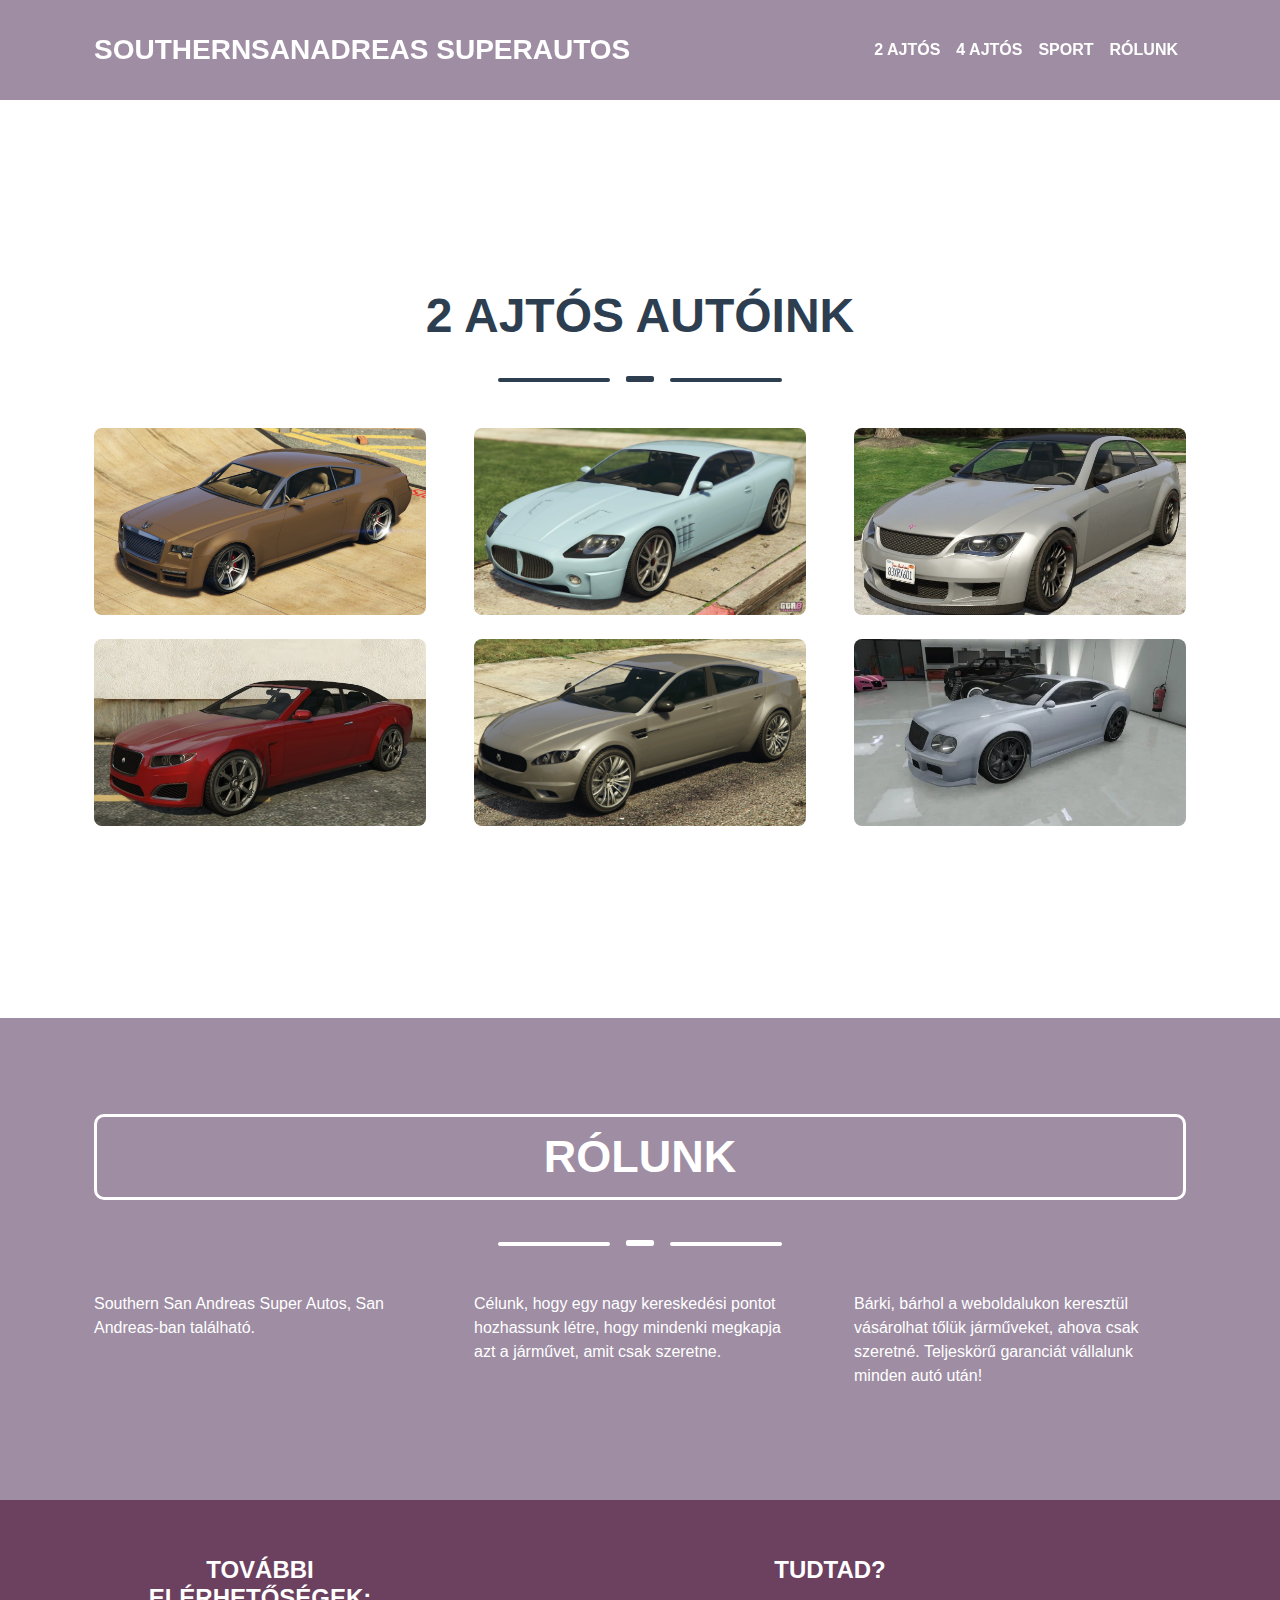
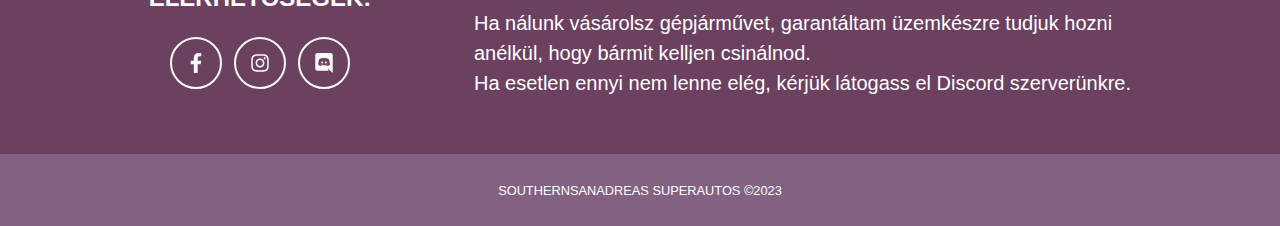
<file: index.html>
<!DOCTYPE html>
<html lang="hu">

<head>
    <meta charset="utf-8" />
    <meta name="viewport" content="width=device-width, initial-scale=1, shrink-to-fit=no" />

    <title>Southernsanadreas superautos</title>

    <script src="assets/fa-all.js"></script>
    <link href="assets/bootstrap.css" rel="stylesheet" />
    <link href="css.css" rel="stylesheet" />
    <script src="js.js"></script>
</head>

<body id="page-top">

    <!-- Navigáció -->
    <nav class="navbar navbar-expand-lg bg-secondary text-uppercase fixed-top" id="mainNav">
        <div class="container">
            <a class="navbar-brand js-scroll-trigger" href="#page-top">Southernsanadreas superautos</a>
            <button
                class="navbar-toggler navbar-toggler-right text-uppercase font-weight-bold bg-primary text-white rounded"
                type="button" data-toggle="collapse" data-target="#navbarResponsive" aria-controls="navbarResponsive"
                aria-expanded="false" aria-label="Toggle navigation">
                Menu
                <i class="fas fa-bars"></i>
            </button>
            <div class="collapse navbar-collapse" id="navbarResponsive">
                <ul class="navbar-nav ml-auto">
                    <li class="nav-item"><a class="nav-link rounded js-scroll-trigger"
                            href="#">2 ajtós</a>
                    </li>
                    <li class="nav-item "><a class="nav-link rounded js-scroll-trigger" href="index1.html">4 ajtós</a>
                    </li>
                    <li class="nav-item"><a class="nav-link rounded js-scroll-trigger" href="index2.html">Sport</a>
                    </li>
                    <li class="nav-item"><a class="nav-link rounded js-scroll-trigger" href="#rolunk">Rólunk</a>
                    </li>
                </ul>
            </div>
        </div>
    </nav>

    <!-- autók -->
    <header class="masthead text-white text-center">
    <section class="page-section szolgaltatasok" id="szolgaltatasok">
        <div class="container">
            <h2 class="page-section-heading text-center text-uppercase text-secondary">2 ajtós autóink</h2>
            <div class="divider-custom">
                <div class="divider-custom-line"></div>
                <div class="divider-custom-icon"><i class="fas fa-minus"></i></div>
                <div class="divider-custom-line"></div>
            </div>
            <div class="row">
                <div class="col-md-4">
                    <div class="szolgaltatasok-item mx-auto" data-toggle="modal" data-target="#szolgaltatasokModal1">
                        <div
                            class="szolgaltatasok-item-caption d-flex align-items-center justify-content-center h-100 w-100">
                            <div class="szolgaltatasok-item-caption-content text-center text-white"><i
                                    class="fas fa-star fa-3x"></i></div>
                        </div>
                        <img class="img-fluid" src="assets/img/2ajtos/auto1.webp"
                            alt="" />
                    </div>
                </div>

                <div class="col-md-4">
                    <div class="szolgaltatasok-item mx-auto" data-toggle="modal" data-target="#szolgaltatasokModal2">
                        <div
                            class="szolgaltatasok-item-caption d-flex align-items-center justify-content-center h-100 w-100">
                            <div class="szolgaltatasok-item-caption-content text-center text-white"><i
                                    class="fas fa-star fa-3x"></i></div>
                        </div>
                        <img class="img-fluid" src="assets/img/2ajtos/auto2.jpg"
                            alt="" />
                    </div>
                </div>

                <div class="col-md-4">
                    <div class="szolgaltatasok-item mx-auto" data-toggle="modal" data-target="#szolgaltatasokModal3">
                        <div
                            class="szolgaltatasok-item-caption d-flex align-items-center justify-content-center h-100 w-100">
                            <div class="szolgaltatasok-item-caption-content text-center text-white"><i
                                    class="fas fa-star fa-3x"></i></div>
                        </div>
                        <img class="img-fluid" src="assets/img/2ajtos/auto3.jpg"
                            alt="" />
                    </div>
                </div>
            </div>
            <br>
            <div class="row">
                <div class="col-md-4">
                    <div class="szolgaltatasok-item mx-auto" data-toggle="modal" data-target="#szolgaltatasokModal4">
                        <div
                            class="szolgaltatasok-item-caption d-flex align-items-center justify-content-center h-100 w-100">
                            <div class="szolgaltatasok-item-caption-content text-center text-white"><i
                                    class="fas fa-star fa-3x"></i></div>
                        </div>
                        
                        <img class="img-fluid" src="assets/img/2ajtos/auto4.jpg"
                            alt="" />
                    </div>
                </div>

                <div class="col-md-4">
                    <div class="szolgaltatasok-item mx-auto" data-toggle="modal" data-target="#szolgaltatasokModal5">
                        <div
                            class="szolgaltatasok-item-caption d-flex align-items-center justify-content-center h-100 w-100">
                            <div class="szolgaltatasok-item-caption-content text-center text-white"><i
                                    class="fas fa-star fa-3x"></i></div>
                        </div>
                        <img class="img-fluid" src="assets/img/2ajtos/auto5.webp"
                            alt="" />
                    </div>
                </div>


                <div class="col-md-4">
                    <div class="szolgaltatasok-item mx-auto" data-toggle="modal" data-target="#szolgaltatasokModal6">
                        <div
                            class="szolgaltatasok-item-caption d-flex align-items-center justify-content-center h-100 w-100">
                            <div class="szolgaltatasok-item-caption-content text-center text-white"><i
                                    class="fas fa-star fa-3x"></i></div>
                        </div>
                        <img class="img-fluid" src="assets/img/2ajtos/auto6.webp"
                            alt="" />
                    </div>
                </div>


            </div>
        </div>
    </section>
    </header>
    <!-- Rólunk -->
    <section class="page-section bg-primary text-white mb-0" id="rolunk">
        <div class="container">

            <h2 id="rolunk-felirat">RÓLUNK</h2>

            <div class="divider-custom divider-light">
                <div class="divider-custom-line"></div>
                <div class="divider-custom-icon"><i class="fas fa-minus"></i></div>
                <div class="divider-custom-line"></div>
            </div>

            <div class="row">
                <div class="col-lg-4 ml-auto">
                    <p>
                        Southern San Andreas Super Autos, San Andreas-ban található.</p>
                </div>
                <div class="col-lg-4 mr-auto">
                    <p>
                        Célunk, hogy egy nagy kereskedési pontot hozhassunk létre, hogy mindenki megkapja azt a járművet, amit csak szeretne.</p>
                </div>

                <div class="col-lg-4 mr-auto">
                    <p>Bárki, bárhol a weboldalukon keresztül vásárolhat tőlük járműveket, ahova csak szeretné. Teljeskörű garanciát vállalunk minden autó után!</p>
                </div>
            </div>

        </div>
    </section>
    <!-- Lenti rész-->
    <footer class="footer text-center">
        <div class="container">
            <div class="row">

                <div class="col-lg-4 mb-5 mb-lg-0">
                    <h4 class="text-uppercase mb-4">További elérhetőségek:</h4>
                    <a class="btn btn-outline-light btn-social mx-1" href="#"><i
                            class="fab fa-fw fa-facebook-f"></i></a>
                    <a class="btn btn-outline-light btn-social mx-1" href="#"><i class="fab fa-fw fa-instagram"></i></a>
                    <a class="btn btn-outline-light btn-social mx-1" href="#"><i
                            class="fab fa-fw fa-discord"></i></a>
                </div>

                <div class="col-lg-8">
                    <h4 class="text-uppercase mb-4">Tudtad?</h4>
                    <p class="lead mb-0 text-left">
                        Ha nálunk vásárolsz gépjárművet, garantáltam üzemkészre tudjuk hozni anélkül, hogy bármit kelljen csinálnod.
                        <br>
                        Ha esetlen ennyi nem lenne elég, kérjük látogass el Discord szerverünkre.
                    </p>
                </div>
            </div>
        </div>
    </footer>

    <div class="copyright py-4 text-center text-white">
        <div class="container"><small>SOUTHERNSANADREAS SUPERAUTOS ©2023</small></div>
    </div>

    <div class="scroll-to-top d-lg-none position-fixed">
        <a class="js-scroll-trigger d-block text-center text-white rounded" href="#page-top"><i
                class="fa fa-chevron-up"></i></a>
    </div>

    <!--Felugró kártyák-->
    <div class="szolgaltatasok-modal modal fade" id="szolgaltatasokModal1" tabindex="-1" role="dialog"
        aria-hidden="true">
        <div class="modal-dialog modal-xl" role="document">
            <div class="modal-content">
                <button class="close" type="button" data-dismiss="modal" aria-label="Close">
                    <span aria-hidden="true"><i class="fas fa-times"></i></span>
                </button>
                <div class="modal-body">
                    <div class="container">
                        <div class="row justify-content-center">
                            <div class="col-lg-8">

                                <h2 class="szolgaltatasok-modal-title text-secondary text-uppercase text-center mb-0">
                                    Enus Windsor
                                </h2>

                                <div class="divider-custom">
                                    <div class="divider-custom-line"></div>
                                    <div class="divider-custom-icon"><i class="fas fa-minus"></i></div>
                                    <div class="divider-custom-line"></div>
                                </div>

                                <div class="row justify-content-center">
                                    <img class="img-fluid rounded mb-5" src="assets/img/2ajtos/auto1.webp"
                                        alt="" />
                                </div>

                                <p>Az ára: $845,000 
                                    <br> A Windsor a Grand Theft Auto: San Andreas kétajtós kabriója, a Grand Theft Auto V és a Grand Theft Auto Online luxus kétajtós kupéja.

                                </p>
                                <button class="btn btn-primary" data-dismiss="modal">
                                    <i class="fas fa-times fa-fw"></i>
                                    Bezár
                                </button>
                            </div>
                        </div>
                    </div>
                </div>
            </div>
        </div>
    </div>
    
    <div class="szolgaltatasok-modal modal fade" id="szolgaltatasokModal2" tabindex="-1" role="dialog"
        aria-hidden="true">
        <div class="modal-dialog modal-xl" role="document">
            <div class="modal-content">
                <button class="close" type="button" data-dismiss="modal" aria-label="Close">
                    <span aria-hidden="true"><i class="fas fa-times"></i></span>
                </button>
                <div class="modal-body">
                    <div class="container">
                        <div class="row justify-content-center">
                            <div class="col-lg-8">

                                <h2 class="szolgaltatasok-modal-title text-secondary text-uppercase text-center mb-0">
                                    Ubermacht Sentinel XS
                                </h2>

                                <div class="divider-custom">
                                    <div class="divider-custom-line"></div>
                                    <div class="divider-custom-icon"><i class="fas fa-minus"></i></div>
                                    <div class="divider-custom-line"></div>
                                </div>

                                <div class="row justify-content-center">
                                    <img class="img-fluid rounded mb-5" src="assets/img/2ajtos/auto2.jpg"
                                        alt="" />
                                </div>

                                <p> Az ára: $80,000
                                    <br> A Jaguar XKR alapján készült, egy Maserati Granturismo alapú orrral. </p></p>
                                <button class="btn btn-primary" data-dismiss="modal">
                                    <i class="fas fa-times fa-fw"></i>
                                    Bezár
                                </button>
                            </div>
                        </div>
                    </div>
                </div>
            </div>
        </div>
    </div>
    <div class="szolgaltatasok-modal modal fade" id="szolgaltatasokModal3" tabindex="-1" role="dialog"
        aria-hidden="true">
        <div class="modal-dialog modal-xl" role="document">
            <div class="modal-content">
                <button class="close" type="button" data-dismiss="modal" aria-label="Close">
                    <span aria-hidden="true"><i class="fas fa-times"></i></span>
                </button>
                <div class="modal-body">
                    <div class="container">
                        <div class="row justify-content-center">
                            <div class="col-lg-8">

                                <h2 class="szolgaltatasok-modal-title text-secondary text-uppercase text-center mb-0">
                                    Ubermacht Sentinel XS
                                </h2>

                                <div class="divider-custom">
                                    <div class="divider-custom-line"></div>
                                    <div class="divider-custom-icon"><i class="fas fa-minus"></i></div>
                                    <div class="divider-custom-line"></div>
                                </div>

                                <div class="row justify-content-center">
                                    <img class="img-fluid rounded mb-5" src="assets/img/2ajtos/auto3.jpg"
                                        alt="" />
                                </div>

                                <p> Az ára: $60,000
                                   <br> A Sentinel XS egy olyan jármű, amely tuningolt 2ajtós szedánként jelenik meg a Grand Theft Auto V és Grand Theft Auto Online játékokban. </p>
                                <button class="btn btn-primary" data-dismiss="modal">
                                    <i class="fas fa-times fa-fw"></i>
                                    Bezár
                                </button>
                            </div>
                        </div>
                    </div>
                </div>
            </div>
        </div>
    </div>
    <div class="szolgaltatasok-modal modal fade" id="szolgaltatasokModal4" tabindex="-1" role="dialog"
        aria-hidden="true">
        <div class="modal-dialog modal-xl" role="document">
            <div class="modal-content">
                <button class="close" type="button" data-dismiss="modal" aria-label="Close">
                    <span aria-hidden="true"><i class="fas fa-times"></i></span>
                </button>
                <div class="modal-body">
                    <div class="container">
                        <div class="row justify-content-center">
                            <div class="col-lg-8">

                                <h2 class="szolgaltatasok-modal-title text-secondary text-uppercase text-center mb-0">
                                    Lampadati Felon GT
                                </h2>

                                <div class="divider-custom">
                                    <div class="divider-custom-line"></div>
                                    <div class="divider-custom-icon"><i class="fas fa-minus"></i></div>
                                    <div class="divider-custom-line"></div>
                                </div>

                                <div class="row justify-content-center">
                                    <img class="img-fluid rounded mb-5" src="assets/img/2ajtos/auto4.jpg"
                                        alt="" />
                                </div>

                                <p>
                                    Az ára: $95,000
                                   <br> A Lampadati Felon GT egy kétajtós luxus kabrió a Grand Theft Auto V és a Grand Theft Auto Online játékokban. </p>
                                <button class="btn btn-primary" data-dismiss="modal">
                                    <i class="fas fa-times fa-fw"></i>
                                    Bezár
                                </button>
                            </div>
                        </div>
                    </div>
                </div>
            </div>
        </div>
    </div>
    <div class="szolgaltatasok-modal modal fade" id="szolgaltatasokModal5" tabindex="-1" role="dialog"
    aria-hidden="true">
    <div class="modal-dialog modal-xl" role="document">
        <div class="modal-content">
            <button class="close" type="button" data-dismiss="modal" aria-label="Close">
                <span aria-hidden="true"><i class="fas fa-times"></i></span>
            </button>
            <div class="modal-body">
                <div class="container">
                    <div class="row justify-content-center">
                        <div class="col-lg-8">

                            <h2 class="szolgaltatasok-modal-title text-secondary text-uppercase text-center mb-0">
                                Ocelot Jackal
                            </h2>

                            <div class="divider-custom">
                                <div class="divider-custom-line"></div>
                                <div class="divider-custom-icon"><i class="fas fa-minus"></i></div>
                                <div class="divider-custom-line"></div>
                            </div>

                            <div class="row justify-content-center">
                                <img class="img-fluid rounded mb-5" src="assets/img/2ajtos/auto5.webp"
                                    alt="" />
                            </div>

                            <p> Az ára: $60,000
                                <br> A Jaguar XF alapján készült. </p>
                            <button class="btn btn-primary" data-dismiss="modal">
                                <i class="fas fa-times fa-fw"></i>
                                Bezár
                            </button>
                        </div>
                    </div>
                </div>
            </div>
        </div>
    </div>
</div>
<div class="szolgaltatasok-modal modal fade" id="szolgaltatasokModal6" tabindex="-1" role="dialog"
        aria-hidden="true">
        <div class="modal-dialog modal-xl" role="document">
            <div class="modal-content">
                <button class="close" type="button" data-dismiss="modal" aria-label="Close">
                    <span aria-hidden="true"><i class="fas fa-times"></i></span>
                </button>
                <div class="modal-body">
                    <div class="container">
                        <div class="row justify-content-center">
                            <div class="col-lg-8">

                                <h2 class="szolgaltatasok-modal-title text-secondary text-uppercase text-center mb-0">
                                    Enus Cognoscenti Cabrio
                                </h2>

                                <div class="divider-custom">
                                    <div class="divider-custom-line"></div>
                                    <div class="divider-custom-icon"><i class="fas fa-minus"></i></div>
                                    <div class="divider-custom-line"></div>
                                </div>

                                <div class="row justify-content-center">
                                    <img class="img-fluid rounded mb-5" src="assets/img/2ajtos/auto6.webp"
                                        alt="" />
                                </div>

                                <p>Az ára: $185,000
                                    <br> 
                                    Az Enus Cognoscenti Cabrio egy kétajtós kabrió jármű. </p>
                                <button class="btn btn-primary" data-dismiss="modal">
                                    <i class="fas fa-times fa-fw"></i>
                                    Bezár
                                </button>
                            </div>
                        </div>
                    </div>
                </div>
            </div>
        </div>
    </div>

    <script src="assets/jquery.min.js"></script>
    <script src="assets/bootstrap.bundle.min.js"></script>
    <script src="assets/jquery.easing.min.js"></script>
    <script src="assets/scripts.js"></script>
    <script src="js.js"></script>

</body>

</html>
</file>
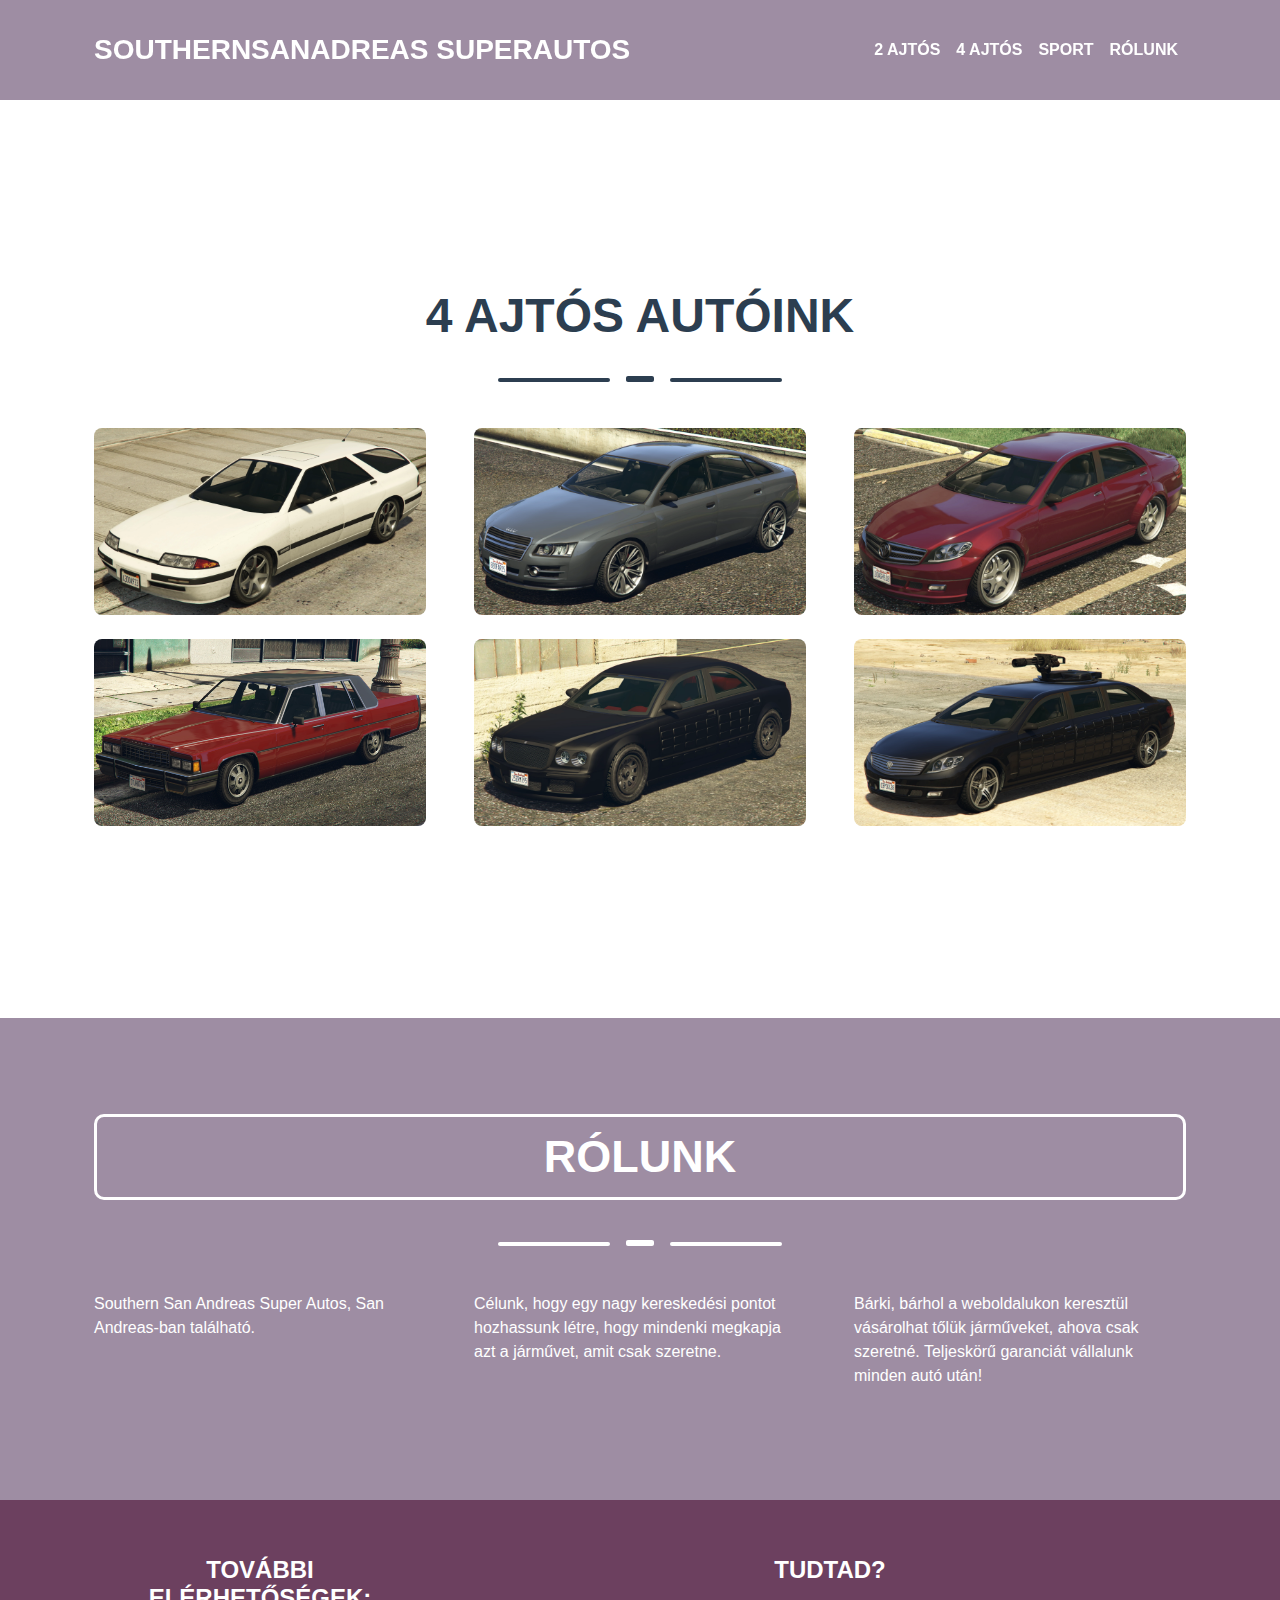
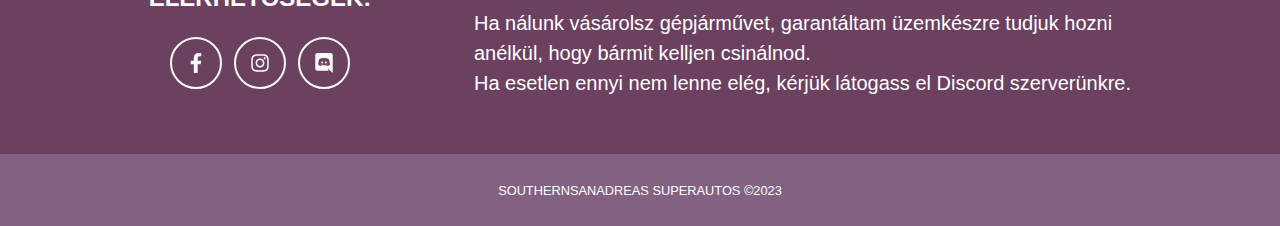
<file: index1.html>
<!DOCTYPE html>
<html lang="hu">

<head>
    <meta charset="utf-8" />
    <meta name="viewport" content="width=device-width, initial-scale=1, shrink-to-fit=no" />

    <title>Southernsanadreas superautos</title>

    <script src="assets/fa-all.js"></script>
    <link href="assets/bootstrap.css" rel="stylesheet" />
    <link href="css.css" rel="stylesheet" />
    <script src="js.js"></script>
</head>

<body id="page-top">

    <!-- Navigáció -->
    <nav class="navbar navbar-expand-lg bg-secondary text-uppercase fixed-top" id="mainNav">
        <div class="container">
            <a class="navbar-brand js-scroll-trigger" href="#page-top">Southernsanadreas superautos</a>
            <button
                class="navbar-toggler navbar-toggler-right text-uppercase font-weight-bold bg-primary text-white rounded"
                type="button" data-toggle="collapse" data-target="#navbarResponsive" aria-controls="navbarResponsive"
                aria-expanded="false" aria-label="Toggle navigation">
                Menu
                <i class="fas fa-bars"></i>
            </button>
            <div class="collapse navbar-collapse" id="navbarResponsive">
                <ul class="navbar-nav ml-auto">
                    <li class="nav-item"><a class="nav-link rounded js-scroll-trigger"
                            href="index.html">2 ajtós</a>
                    </li>
                    <li class="nav-item "><a class="nav-link rounded js-scroll-trigger" href="#">4 ajtós</a>
                    </li>
                    <li class="nav-item"><a class="nav-link rounded js-scroll-trigger" href="index2.html">Sport</a>
                    </li>
                    <li class="nav-item"><a class="nav-link rounded js-scroll-trigger" href="#rolunk">Rólunk</a>
                    </li>
                </ul>
            </div>
        </div>
    </nav>

    <!-- autók -->
    <header class="masthead text-white text-center">
    <section class="page-section szolgaltatasok" id="szolgaltatasok">
        <div class="container">
            <h2 class="page-section-heading text-center text-uppercase text-secondary">4 ajtós autóink</h2>
            <div class="divider-custom">
                <div class="divider-custom-line"></div>
                <div class="divider-custom-icon"><i class="fas fa-minus"></i></div>
                <div class="divider-custom-line"></div>
            </div>
            <div class="row">
                <div class="col-md-4">
                    <div class="szolgaltatasok-item mx-auto" data-toggle="modal" data-target="#szolgaltatasokModal1">
                        <div
                            class="szolgaltatasok-item-caption d-flex align-items-center justify-content-center h-100 w-100">
                            <div class="szolgaltatasok-item-caption-content text-center text-white"><i
                                    class="fas fa-star fa-3x"></i></div>
                        </div>
                        <img class="img-fluid" src="assets/img/4ajtos/auto1.webp"
                            alt="" />
                    </div>
                </div>

                <div class="col-md-4">
                    <div class="szolgaltatasok-item mx-auto" data-toggle="modal" data-target="#szolgaltatasokModal2">
                        <div
                            class="szolgaltatasok-item-caption d-flex align-items-center justify-content-center h-100 w-100">
                            <div class="szolgaltatasok-item-caption-content text-center text-white"><i
                                    class="fas fa-star fa-3x"></i></div>
                        </div>
                        <img class="img-fluid" src="assets/img/4ajtos/auto2.webp"
                            alt="" />
                    </div>
                </div>

                <div class="col-md-4">
                    <div class="szolgaltatasok-item mx-auto" data-toggle="modal" data-target="#szolgaltatasokModal3">
                        <div
                            class="szolgaltatasok-item-caption d-flex align-items-center justify-content-center h-100 w-100">
                            <div class="szolgaltatasok-item-caption-content text-center text-white"><i
                                    class="fas fa-star fa-3x"></i></div>
                        </div>
                        <img class="img-fluid" src="assets/img/4ajtos/auto3.webp"
                            alt="" />
                    </div>
                </div>
            </div>
            <br>
            <div class="row">
                <div class="col-md-4">
                    <div class="szolgaltatasok-item mx-auto" data-toggle="modal" data-target="#szolgaltatasokModal4">
                        <div
                            class="szolgaltatasok-item-caption d-flex align-items-center justify-content-center h-100 w-100">
                            <div class="szolgaltatasok-item-caption-content text-center text-white"><i
                                    class="fas fa-star fa-3x"></i></div>
                        </div>
                        
                        <img class="img-fluid" src="assets/img/4ajtos/auto4.webp"
                            alt="" />
                    </div>
                </div>

                <div class="col-md-4">
                    <div class="szolgaltatasok-item mx-auto" data-toggle="modal" data-target="#szolgaltatasokModal5">
                        <div
                            class="szolgaltatasok-item-caption d-flex align-items-center justify-content-center h-100 w-100">
                            <div class="szolgaltatasok-item-caption-content text-center text-white"><i
                                    class="fas fa-star fa-3x"></i></div>
                        </div>
                        <img class="img-fluid" src="assets/img/4ajtos/auto5.webp"
                            alt="" />
                    </div>
                </div>


                <div class="col-md-4">
                    <div class="szolgaltatasok-item mx-auto" data-toggle="modal" data-target="#szolgaltatasokModal6">
                        <div
                            class="szolgaltatasok-item-caption d-flex align-items-center justify-content-center h-100 w-100">
                            <div class="szolgaltatasok-item-caption-content text-center text-white"><i
                                    class="fas fa-star fa-3x"></i></div>
                        </div>
                        <img class="img-fluid" src="assets/img/4ajtos/auto6.webp"
                            alt="" />
                    </div>
                </div>


            </div>
        </div>
    </section>
    </header>
    <!-- Rólunk -->
    <section class="page-section bg-primary text-white mb-0" id="rolunk">
        <div class="container">

            <h2 id="rolunk-felirat">RÓLUNK</h2>

            <div class="divider-custom divider-light">
                <div class="divider-custom-line"></div>
                <div class="divider-custom-icon"><i class="fas fa-minus"></i></div>
                <div class="divider-custom-line"></div>
            </div>

            <div class="row">
                <div class="col-lg-4 ml-auto">
                    <p>
                        Southern San Andreas Super Autos, San Andreas-ban található.</p>
                </div>
                <div class="col-lg-4 mr-auto">
                    <p>
                        Célunk, hogy egy nagy kereskedési pontot hozhassunk létre, hogy mindenki megkapja azt a járművet, amit csak szeretne.</p>
                </div>

                <div class="col-lg-4 mr-auto">
                    <p>Bárki, bárhol a weboldalukon keresztül vásárolhat tőlük járműveket, ahova csak szeretné. Teljeskörű garanciát vállalunk minden autó után!</p>
                </div>
            </div>

        </div>
    </section>
    <!-- Lenti rész-->
    <footer class="footer text-center">
        <div class="container">
            <div class="row">

                <div class="col-lg-4 mb-5 mb-lg-0">
                    <h4 class="text-uppercase mb-4">További elérhetőségek:</h4>
                    <a class="btn btn-outline-light btn-social mx-1" href="#"><i
                            class="fab fa-fw fa-facebook-f"></i></a>
                    <a class="btn btn-outline-light btn-social mx-1" href="#"><i class="fab fa-fw fa-instagram"></i></a>
                    <a class="btn btn-outline-light btn-social mx-1" href="#"><i
                            class="fab fa-fw fa-discord"></i></a>
                </div>

                <div class="col-lg-8">
                    <h4 class="text-uppercase mb-4">Tudtad?</h4>
                    <p class="lead mb-0 text-left">
                        Ha nálunk vásárolsz gépjárművet, garantáltam üzemkészre tudjuk hozni anélkül, hogy bármit kelljen csinálnod.
                        <br>
                        Ha esetlen ennyi nem lenne elég, kérjük látogass el Discord szerverünkre.
                    </p>
                </div>
            </div>
        </div>
    </footer>

    <div class="copyright py-4 text-center text-white">
        <div class="container"><small>SOUTHERNSANADREAS SUPERAUTOS ©2023</small></div>
    </div>

    <div class="scroll-to-top d-lg-none position-fixed">
        <a class="js-scroll-trigger d-block text-center text-white rounded" href="#page-top"><i
                class="fa fa-chevron-up"></i></a>
    </div>

    <!--Felugró kártyák-->
    <div class="szolgaltatasok-modal modal fade" id="szolgaltatasokModal1" tabindex="-1" role="dialog"
        aria-hidden="true">
        <div class="modal-dialog modal-xl" role="document">
            <div class="modal-content">
                <button class="close" type="button" data-dismiss="modal" aria-label="Close">
                    <span aria-hidden="true"><i class="fas fa-times"></i></span>
                </button>
                <div class="modal-body">
                    <div class="container">
                        <div class="row justify-content-center">
                            <div class="col-lg-8">

                                <h2 class="szolgaltatasok-modal-title text-secondary text-uppercase text-center mb-0">
                                    Zirconium Stratum
                                </h2>

                                <div class="divider-custom">
                                    <div class="divider-custom-line"></div>
                                    <div class="divider-custom-icon"><i class="fas fa-minus"></i></div>
                                    <div class="divider-custom-line"></div>
                                </div>

                                <div class="row justify-content-center">
                                    <img class="img-fluid rounded mb-5" src="assets/img/4ajtos/auto1.webp"
                                        alt="" />
                                </div>

                                <p>Az ára: $10,000 
                                    <br> 
                                    Nagyon úgy néz ki, mint egy korai 90-es évek Honda Accord Wagon, bár a 4WD egy Subarura utal.

                                </p>
                                <button class="btn btn-primary" data-dismiss="modal">
                                    <i class="fas fa-times fa-fw"></i>
                                    Bezár
                                </button>
                            </div>
                        </div>
                    </div>
                </div>
            </div>
        </div>
    </div>
    
    <div class="szolgaltatasok-modal modal fade" id="szolgaltatasokModal2" tabindex="-1" role="dialog"
        aria-hidden="true">
        <div class="modal-dialog modal-xl" role="document">
            <div class="modal-content">
                <button class="close" type="button" data-dismiss="modal" aria-label="Close">
                    <span aria-hidden="true"><i class="fas fa-times"></i></span>
                </button>
                <div class="modal-body">
                    <div class="container">
                        <div class="row justify-content-center">
                            <div class="col-lg-8">

                                <h2 class="szolgaltatasok-modal-title text-secondary text-uppercase text-center mb-0">
                                    Obey Tailgater
                                </h2>

                                <div class="divider-custom">
                                    <div class="divider-custom-line"></div>
                                    <div class="divider-custom-icon"><i class="fas fa-minus"></i></div>
                                    <div class="divider-custom-line"></div>
                                </div>

                                <div class="row justify-content-center">
                                    <img class="img-fluid rounded mb-5" src="assets/img/4ajtos/auto2.webp"
                                        alt="" />
                                </div>

                                <p> Az ára: $55,000
                                    <br> 
                                    A Stratum egy közepes méretű, négyajtós kombi. </p></p>
                                <button class="btn btn-primary" data-dismiss="modal">
                                    <i class="fas fa-times fa-fw"></i>
                                    Bezár
                                </button>
                            </div>
                        </div>
                    </div>
                </div>
            </div>
        </div>
    </div>
    <div class="szolgaltatasok-modal modal fade" id="szolgaltatasokModal3" tabindex="-1" role="dialog"
        aria-hidden="true">
        <div class="modal-dialog modal-xl" role="document">
            <div class="modal-content">
                <button class="close" type="button" data-dismiss="modal" aria-label="Close">
                    <span aria-hidden="true"><i class="fas fa-times"></i></span>
                </button>
                <div class="modal-body">
                    <div class="container">
                        <div class="row justify-content-center">
                            <div class="col-lg-8">

                                <h2 class="szolgaltatasok-modal-title text-secondary text-uppercase text-center mb-0">
                                    Benefactor Schafter
                                </h2>

                                <div class="divider-custom">
                                    <div class="divider-custom-line"></div>
                                    <div class="divider-custom-icon"><i class="fas fa-minus"></i></div>
                                    <div class="divider-custom-line"></div>
                                </div>

                                <div class="row justify-content-center">
                                    <img class="img-fluid rounded mb-5" src="assets/img/4ajtos/auto3.webp"
                                        alt="" />
                                </div>

                                <p> Az ára: $65,000
                                   <br> 
                                   Szorosan egy Mercedes-Benz W221 S-osztályon, egy kifutó zászlóshajón alapul. </p>
                                <button class="btn btn-primary" data-dismiss="modal">
                                    <i class="fas fa-times fa-fw"></i>
                                    Bezár
                                </button>
                            </div>
                        </div>
                    </div>
                </div>
            </div>
        </div>
    </div>
    <div class="szolgaltatasok-modal modal fade" id="szolgaltatasokModal4" tabindex="-1" role="dialog"
        aria-hidden="true">
        <div class="modal-dialog modal-xl" role="document">
            <div class="modal-content">
                <button class="close" type="button" data-dismiss="modal" aria-label="Close">
                    <span aria-hidden="true"><i class="fas fa-times"></i></span>
                </button>
                <div class="modal-body">
                    <div class="container">
                        <div class="row justify-content-center">
                            <div class="col-lg-8">

                                <h2 class="szolgaltatasok-modal-title text-secondary text-uppercase text-center mb-0">
                                    Albany Emperor
                                </h2>

                                <div class="divider-custom">
                                    <div class="divider-custom-line"></div>
                                    <div class="divider-custom-icon"><i class="fas fa-minus"></i></div>
                                    <div class="divider-custom-line"></div>
                                </div>

                                <div class="row justify-content-center">
                                    <img class="img-fluid rounded mb-5" src="assets/img/4ajtos/auto4.webp"
                                        alt="" />
                                </div>

                                <p>
                                    Az ára: $0
                                   <br>
                                   Az 1980-1989-es Cadillac Fleetwood alapján. A hűtőrács a 77-79-es teljes méretű Cadillacből származik. </p>
                                <button class="btn btn-primary" data-dismiss="modal">
                                    <i class="fas fa-times fa-fw"></i>
                                    Bezár
                                </button>
                            </div>
                        </div>
                    </div>
                </div>
            </div>
        </div>
    </div>
    <div class="szolgaltatasok-modal modal fade" id="szolgaltatasokModal5" tabindex="-1" role="dialog"
    aria-hidden="true">
    <div class="modal-dialog modal-xl" role="document">
        <div class="modal-content">
            <button class="close" type="button" data-dismiss="modal" aria-label="Close">
                <span aria-hidden="true"><i class="fas fa-times"></i></span>
            </button>
            <div class="modal-body">
                <div class="container">
                    <div class="row justify-content-center">
                        <div class="col-lg-8">

                            <h2 class="szolgaltatasok-modal-title text-secondary text-uppercase text-center mb-0">
                                Enus Cognoscenti 55 (Armored)
                            </h2>

                            <div class="divider-custom">
                                <div class="divider-custom-line"></div>
                                <div class="divider-custom-icon"><i class="fas fa-minus"></i></div>
                                <div class="divider-custom-line"></div>
                            </div>

                            <div class="row justify-content-center">
                                <img class="img-fluid rounded mb-5" src="assets/img/4ajtos/auto5.webp"
                                    alt="" />
                            </div>

                            <p> Az ára: $558,000
                                <br> 
                                Az Enus Cognoscenti 55 (páncélozott) egy luxus páncélozott teljes méretű szedán. </p>
                            <button class="btn btn-primary" data-dismiss="modal">
                                <i class="fas fa-times fa-fw"></i>
                                Bezár
                            </button>
                        </div>
                    </div>
                </div>
            </div>
        </div>
    </div>
</div>
<div class="szolgaltatasok-modal modal fade" id="szolgaltatasokModal6" tabindex="-1" role="dialog"
        aria-hidden="true">
        <div class="modal-dialog modal-xl" role="document">
            <div class="modal-content">
                <button class="close" type="button" data-dismiss="modal" aria-label="Close">
                    <span aria-hidden="true"><i class="fas fa-times"></i></span>
                </button>
                <div class="modal-body">
                    <div class="container">
                        <div class="row justify-content-center">
                            <div class="col-lg-8">

                                <h2 class="szolgaltatasok-modal-title text-secondary text-uppercase text-center mb-0">
                                    Benefactor Turreted Limo
                                </h2>

                                <div class="divider-custom">
                                    <div class="divider-custom-line"></div>
                                    <div class="divider-custom-icon"><i class="fas fa-minus"></i></div>
                                    <div class="divider-custom-line"></div>
                                </div>

                                <div class="row justify-content-center">
                                    <img class="img-fluid rounded mb-5" src="assets/img/4ajtos/auto6.webp"
                                        alt="" />
                                </div>

                                <p>Az ára: $1,650,000
                                    <br> 
                                    
                                        A Benefactor Turreted Limo egy fegyveres és páncélozott limuzin, amely kizárólagosan szerepel. </p>
                                <button class="btn btn-primary" data-dismiss="modal">
                                    <i class="fas fa-times fa-fw"></i>
                                    Bezár
                                </button>
                            </div>
                        </div>
                    </div>
                </div>
            </div>
        </div>
    </div>

    <script src="assets/jquery.min.js"></script>
    <script src="assets/bootstrap.bundle.min.js"></script>
    <script src="assets/jquery.easing.min.js"></script>
    <script src="assets/scripts.js"></script>
    <script src="js.js"></script>

</body>

</html>
</file>
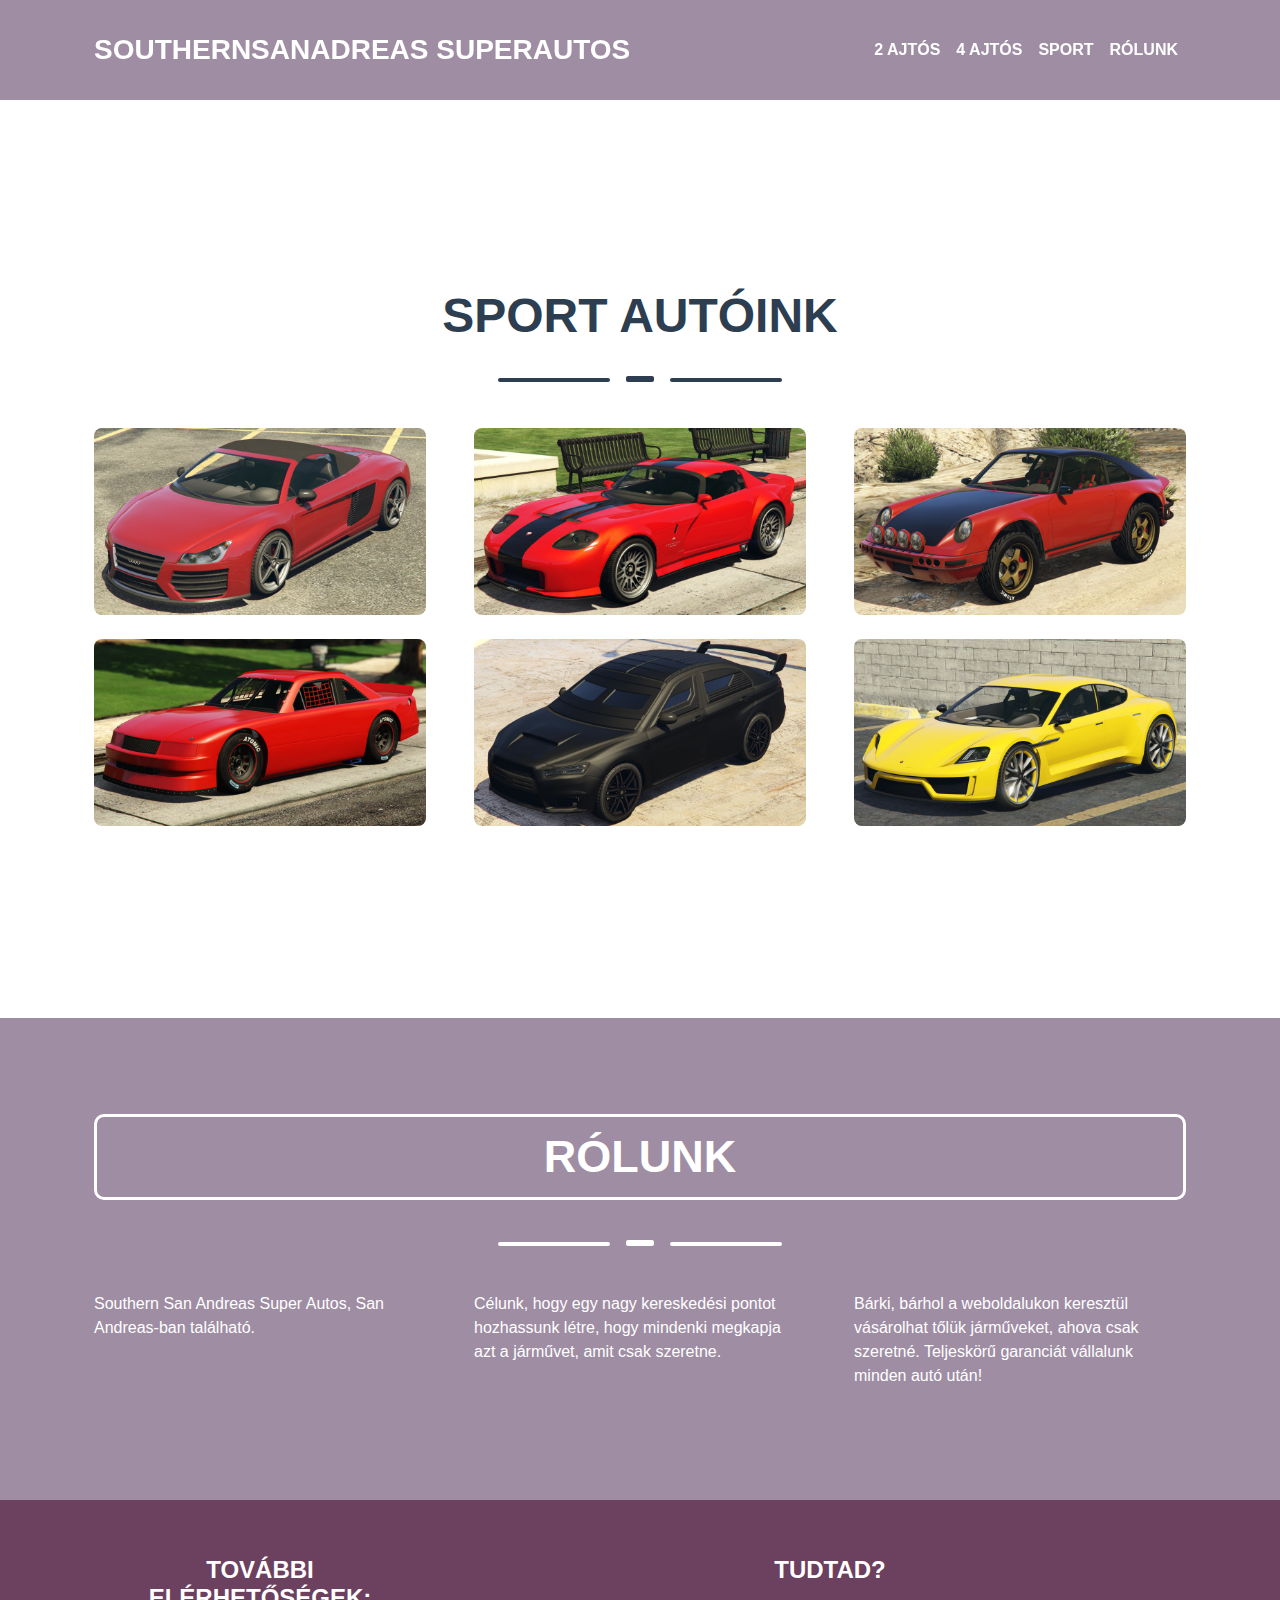
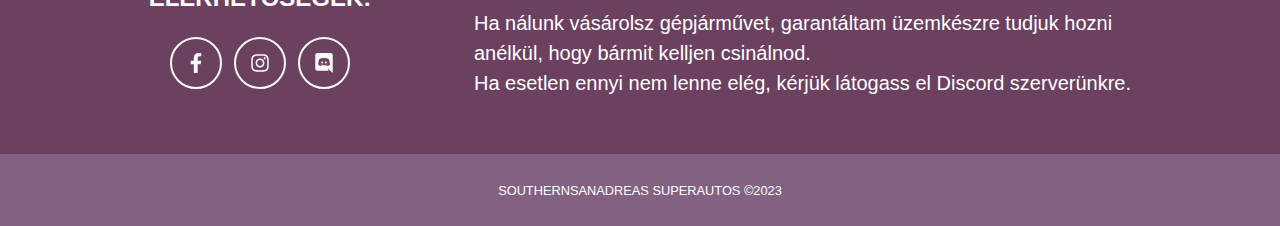
<file: index2.html>
<!DOCTYPE html>
<html lang="hu">

<head>
    <meta charset="utf-8" />
    <meta name="viewport" content="width=device-width, initial-scale=1, shrink-to-fit=no" />

    <title>Southernsanadreas superautos</title>

    <script src="assets/fa-all.js"></script>
    <link href="assets/bootstrap.css" rel="stylesheet" />
    <link href="css.css" rel="stylesheet" />
    <script src="js.js"></script>
</head>

<body id="page-top">

    <!-- Navigáció -->
    <nav class="navbar navbar-expand-lg bg-secondary text-uppercase fixed-top" id="mainNav">
        <div class="container">
            <a class="navbar-brand js-scroll-trigger" href="#page-top">Southernsanadreas superautos</a>
            <button
                class="navbar-toggler navbar-toggler-right text-uppercase font-weight-bold bg-primary text-white rounded"
                type="button" data-toggle="collapse" data-target="#navbarResponsive" aria-controls="navbarResponsive"
                aria-expanded="false" aria-label="Toggle navigation">
                Menu
                <i class="fas fa-bars"></i>
            </button>
            <div class="collapse navbar-collapse" id="navbarResponsive">
                <ul class="navbar-nav ml-auto">
                    <li class="nav-item"><a class="nav-link rounded js-scroll-trigger"
                            href="index.html">2 ajtós</a>
                    </li>
                    <li class="nav-item "><a class="nav-link rounded js-scroll-trigger" href="index1.html">4 ajtós</a>
                    </li>
                    <li class="nav-item"><a class="nav-link rounded js-scroll-trigger" href="#">Sport</a>
                    </li>
                    <li class="nav-item"><a class="nav-link rounded js-scroll-trigger" href="#rolunk">Rólunk</a>
                    </li>
                </ul>
            </div>
        </div>
    </nav>

    <!-- autók -->
    <header class="masthead text-white text-center">
    <section class="page-section szolgaltatasok" id="szolgaltatasok">
        <div class="container">
            <h2 class="page-section-heading text-center text-uppercase text-secondary">Sport autóink</h2>
            <div class="divider-custom">
                <div class="divider-custom-line"></div>
                <div class="divider-custom-icon"><i class="fas fa-minus"></i></div>
                <div class="divider-custom-line"></div>
            </div>
            <div class="row">
                <div class="col-md-4">
                    <div class="szolgaltatasok-item mx-auto" data-toggle="modal" data-target="#szolgaltatasokModal1">
                        <div
                            class="szolgaltatasok-item-caption d-flex align-items-center justify-content-center h-100 w-100">
                            <div class="szolgaltatasok-item-caption-content text-center text-white"><i
                                    class="fas fa-star fa-3x"></i></div>
                        </div>
                        <img class="img-fluid" src="assets/img/sport/auto1.webp"
                            alt="" />
                    </div>
                </div>

                <div class="col-md-4">
                    <div class="szolgaltatasok-item mx-auto" data-toggle="modal" data-target="#szolgaltatasokModal2">
                        <div
                            class="szolgaltatasok-item-caption d-flex align-items-center justify-content-center h-100 w-100">
                            <div class="szolgaltatasok-item-caption-content text-center text-white"><i
                                    class="fas fa-star fa-3x"></i></div>
                        </div>
                        <img class="img-fluid" src="assets/img/sport/auto2.webp"
                            alt="" />
                    </div>
                </div>

                <div class="col-md-4">
                    <div class="szolgaltatasok-item mx-auto" data-toggle="modal" data-target="#szolgaltatasokModal3">
                        <div
                            class="szolgaltatasok-item-caption d-flex align-items-center justify-content-center h-100 w-100">
                            <div class="szolgaltatasok-item-caption-content text-center text-white"><i
                                    class="fas fa-star fa-3x"></i></div>
                        </div>
                        <img class="img-fluid" src="assets/img/sport/auto3.webp"
                            alt="" />
                    </div>
                </div>
                </div>
                <br>
                <div class="row">
                <div class="col-md-4">
                    <div class="szolgaltatasok-item mx-auto" data-toggle="modal" data-target="#szolgaltatasokModal4">
                        <div
                            class="szolgaltatasok-item-caption d-flex align-items-center justify-content-center h-100 w-100">
                            <div class="szolgaltatasok-item-caption-content text-center text-white"><i
                                    class="fas fa-star fa-3x"></i></div>
                        </div>
                        
                        <img class="img-fluid" src="assets/img/sport/auto4.webp"
                            alt="" />
                    </div>
                </div>

                <div class="col-md-4">
                    <div class="szolgaltatasok-item mx-auto" data-toggle="modal" data-target="#szolgaltatasokModal5">
                        <div
                            class="szolgaltatasok-item-caption d-flex align-items-center justify-content-center h-100 w-100">
                            <div class="szolgaltatasok-item-caption-content text-center text-white"><i
                                    class="fas fa-star fa-3x"></i></div>
                        </div>
                        <img class="img-fluid" src="assets/img/sport/auto5.webp"
                            alt="" />
                    </div>
                </div>


                <div class="col-md-4">
                    <div class="szolgaltatasok-item mx-auto" data-toggle="modal" data-target="#szolgaltatasokModal6">
                        <div
                            class="szolgaltatasok-item-caption d-flex align-items-center justify-content-center h-100 w-100">
                            <div class="szolgaltatasok-item-caption-content text-center text-white"><i
                                    class="fas fa-star fa-3x"></i></div>
                        </div>
                        <img class="img-fluid" src="assets/img/sport/auto6.webp"
                            alt="" />
                    </div>
                </div>


            </div>
        </div>
    </section>
    </header>
    <!-- Rólunk -->
    <section class="page-section bg-primary text-white mb-0" id="rolunk">
        <div class="container">

            <h2 id="rolunk-felirat">RÓLUNK</h2>

            <div class="divider-custom divider-light">
                <div class="divider-custom-line"></div>
                <div class="divider-custom-icon"><i class="fas fa-minus"></i></div>
                <div class="divider-custom-line"></div>
            </div>

            <div class="row">
                <div class="col-lg-4 ml-auto">
                    <p>
                        Southern San Andreas Super Autos, San Andreas-ban található.</p>
                </div>
                <div class="col-lg-4 mr-auto">
                    <p>
                        Célunk, hogy egy nagy kereskedési pontot hozhassunk létre, hogy mindenki megkapja azt a járművet, amit csak szeretne.</p>
                </div>

                <div class="col-lg-4 mr-auto">
                    <p>Bárki, bárhol a weboldalukon keresztül vásárolhat tőlük járműveket, ahova csak szeretné. Teljeskörű garanciát vállalunk minden autó után!</p>
                </div>
            </div>

        </div>
    </section>
    <!-- Lenti rész-->
    <footer class="footer text-center">
        <div class="container">
            <div class="row">

                <div class="col-lg-4 mb-5 mb-lg-0">
                    <h4 class="text-uppercase mb-4">További elérhetőségek:</h4>
                    <a class="btn btn-outline-light btn-social mx-1" href="#"><i
                            class="fab fa-fw fa-facebook-f"></i></a>
                    <a class="btn btn-outline-light btn-social mx-1" href="#"><i class="fab fa-fw fa-instagram"></i></a>
                    <a class="btn btn-outline-light btn-social mx-1" href="#"><i
                            class="fab fa-fw fa-discord"></i></a>
                </div>

                <div class="col-lg-8">
                    <h4 class="text-uppercase mb-4">Tudtad?</h4>
                    <p class="lead mb-0 text-left">
                        Ha nálunk vásárolsz gépjárművet, garantáltam üzemkészre tudjuk hozni anélkül, hogy bármit kelljen csinálnod.
                        <br>
                        Ha esetlen ennyi nem lenne elég, kérjük látogass el Discord szerverünkre.
                    </p>
                </div>
            </div>
        </div>
    </footer>

    <div class="copyright py-4 text-center text-white">
        <div class="container"><small>SOUTHERNSANADREAS SUPERAUTOS ©2023</small></div>
    </div>

    <div class="scroll-to-top d-lg-none position-fixed">
        <a class="js-scroll-trigger d-block text-center text-white rounded" href="#page-top"><i
                class="fa fa-chevron-up"></i></a>
    </div>

    <!--Felugró kártyák-->
    <div class="szolgaltatasok-modal modal fade" id="szolgaltatasokModal1" tabindex="-1" role="dialog"
        aria-hidden="true">
        <div class="modal-dialog modal-xl" role="document">
            <div class="modal-content">
                <button class="close" type="button" data-dismiss="modal" aria-label="Close">
                    <span aria-hidden="true"><i class="fas fa-times"></i></span>
                </button>
                <div class="modal-body">
                    <div class="container">
                        <div class="row justify-content-center">
                            <div class="col-lg-8">

                                <h2 class="szolgaltatasok-modal-title text-secondary text-uppercase text-center mb-0">
                                    Obey 9F Cabrio
                                </h2>

                                <div class="divider-custom">
                                    <div class="divider-custom-line"></div>
                                    <div class="divider-custom-icon"><i class="fas fa-minus"></i></div>
                                    <div class="divider-custom-line"></div>
                                </div>

                                <div class="row justify-content-center">
                                    <img class="img-fluid rounded mb-5" src="assets/img/sport/auto1.webp"
                                        alt="" />
                                </div>

                                <p>Az ára: $130,000 
                                    <br> Ez az autó az Audi R8 Spyderre épül.

                                </p>
                                <button class="btn btn-primary" data-dismiss="modal">
                                    <i class="fas fa-times fa-fw"></i>
                                    Bezár
                                </button>
                            </div>
                        </div>
                    </div>
                </div>
            </div>
        </div>
    </div>
    
    <div class="szolgaltatasok-modal modal fade" id="szolgaltatasokModal2" tabindex="-1" role="dialog"
        aria-hidden="true">
        <div class="modal-dialog modal-xl" role="document">
            <div class="modal-content">
                <button class="close" type="button" data-dismiss="modal" aria-label="Close">
                    <span aria-hidden="true"><i class="fas fa-times"></i></span>
                </button>
                <div class="modal-body">
                    <div class="container">
                        <div class="row justify-content-center">
                            <div class="col-lg-8">

                                <h2 class="szolgaltatasok-modal-title text-secondary text-uppercase text-center mb-0">
                                    Bravado Banshee
                                </h2>

                                <div class="divider-custom">
                                    <div class="divider-custom-line"></div>
                                    <div class="divider-custom-icon"><i class="fas fa-minus"></i></div>
                                    <div class="divider-custom-line"></div>
                                </div>

                                <div class="row justify-content-center">
                                    <img class="img-fluid rounded mb-5" src="assets/img/sport/auto2.webp"
                                        alt="" />
                                </div>

                                <p> Az ára: $105,000
                                    <br> A Banshee egy visszatérő közepes méretű sportautó, amely minden GTA játékban megjelenik </p></p>
                                <button class="btn btn-primary" data-dismiss="modal">
                                    <i class="fas fa-times fa-fw"></i>
                                    Bezár
                                </button>
                            </div>
                        </div>
                    </div>
                </div>
            </div>
        </div>
    </div>
    <div class="szolgaltatasok-modal modal fade" id="szolgaltatasokModal3" tabindex="-1" role="dialog"
        aria-hidden="true">
        <div class="modal-dialog modal-xl" role="document">
            <div class="modal-content">
                <button class="close" type="button" data-dismiss="modal" aria-label="Close">
                    <span aria-hidden="true"><i class="fas fa-times"></i></span>
                </button>
                <div class="modal-body">
                    <div class="container">
                        <div class="row justify-content-center">
                            <div class="col-lg-8">

                                <h2 class="szolgaltatasok-modal-title text-secondary text-uppercase text-center mb-0">
                                    Pfister Comet Safari
                                </h2>

                                <div class="divider-custom">
                                    <div class="divider-custom-line"></div>
                                    <div class="divider-custom-icon"><i class="fas fa-minus"></i></div>
                                    <div class="divider-custom-line"></div>
                                </div>

                                <div class="row justify-content-center">
                                    <img class="img-fluid rounded mb-5" src="assets/img/sport/auto3.webp"
                                        alt="" />
                                </div>

                                <p> Az ára: $710,000
                                   <br> 
                                   A Pfister Comet Safari egy egyedi terepjáró, amely a Grand Theft Auto Online-ban szerepel. </p>
                                <button class="btn btn-primary" data-dismiss="modal">
                                    <i class="fas fa-times fa-fw"></i>
                                    Bezár
                                </button>
                            </div>
                        </div>
                    </div>
                </div>
            </div>
        </div>
    </div>
    <div class="szolgaltatasok-modal modal fade" id="szolgaltatasokModal4" tabindex="-1" role="dialog"
        aria-hidden="true">
        <div class="modal-dialog modal-xl" role="document">
            <div class="modal-content">
                <button class="close" type="button" data-dismiss="modal" aria-label="Close">
                    <span aria-hidden="true"><i class="fas fa-times"></i></span>
                </button>
                <div class="modal-body">
                    <div class="container">
                        <div class="row justify-content-center">
                            <div class="col-lg-8">

                                <h2 class="szolgaltatasok-modal-title text-secondary text-uppercase text-center mb-0">
                                    Declasse Hotring Sabre
                                </h2>

                                <div class="divider-custom">
                                    <div class="divider-custom-line"></div>
                                    <div class="divider-custom-icon"><i class="fas fa-minus"></i></div>
                                    <div class="divider-custom-line"></div>
                                </div>

                                <div class="row justify-content-center">
                                    <img class="img-fluid rounded mb-5" src="assets/img/sport/auto4.webp"
                                        alt="" />
                                </div>

                                <p>
                                    Az ára: $830,000
                                   <br>
                                   A Declasse Hotring Sabre a Grand Theft Auto Online állományában szereplő autó. </p>
                                <button class="btn btn-primary" data-dismiss="modal">
                                    <i class="fas fa-times fa-fw"></i>
                                    Bezár
                                </button>
                            </div>
                        </div>
                    </div>
                </div>
            </div>
        </div>
    </div>
    <div class="szolgaltatasok-modal modal fade" id="szolgaltatasokModal5" tabindex="-1" role="dialog"
    aria-hidden="true">
    <div class="modal-dialog modal-xl" role="document">
        <div class="modal-content">
            <button class="close" type="button" data-dismiss="modal" aria-label="Close">
                <span aria-hidden="true"><i class="fas fa-times"></i></span>
            </button>
            <div class="modal-body">
                <div class="container">
                    <div class="row justify-content-center">
                        <div class="col-lg-8">

                            <h2 class="szolgaltatasok-modal-title text-secondary text-uppercase text-center mb-0">
                                Karin Kuruma (Armored)
                            </h2>

                            <div class="divider-custom">
                                <div class="divider-custom-line"></div>
                                <div class="divider-custom-icon"><i class="fas fa-minus"></i></div>
                                <div class="divider-custom-line"></div>
                            </div>

                            <div class="row justify-content-center">
                                <img class="img-fluid rounded mb-5" src="assets/img/sport/auto5.webp"
                                    alt="" />
                            </div>

                            <p> Az ára: $698,250
                                <br> 
                                A Karin Kuruma (páncélozott) a Grand Theft Auto Online-ban szereplő jármű. </p>
                            <button class="btn btn-primary" data-dismiss="modal">
                                <i class="fas fa-times fa-fw"></i>
                                Bezár
                            </button>
                        </div>
                    </div>
                </div>
            </div>
        </div>
    </div>
</div>
<div class="szolgaltatasok-modal modal fade" id="szolgaltatasokModal6" tabindex="-1" role="dialog"
        aria-hidden="true">
        <div class="modal-dialog modal-xl" role="document">
            <div class="modal-content">
                <button class="close" type="button" data-dismiss="modal" aria-label="Close">
                    <span aria-hidden="true"><i class="fas fa-times"></i></span>
                </button>
                <div class="modal-body">
                    <div class="container">
                        <div class="row justify-content-center">
                            <div class="col-lg-8">

                                <h2 class="szolgaltatasok-modal-title text-secondary text-uppercase text-center mb-0">
                                    Pfister Neon
                                </h2>

                                <div class="divider-custom">
                                    <div class="divider-custom-line"></div>
                                    <div class="divider-custom-icon"><i class="fas fa-minus"></i></div>
                                    <div class="divider-custom-line"></div>
                                </div>

                                <div class="row justify-content-center">
                                    <img class="img-fluid rounded mb-5" src="assets/img/sport/auto6.webp"
                                        alt="" />
                                </div>

                                <p>Az ára: $1,500,000
                                    <br> 
                                    A Pfister Neon egy négyajtós elektromos sportautó, amely a Grand Theft Auto Online-ban szerepel </p>
                                <button class="btn btn-primary" data-dismiss="modal">
                                    <i class="fas fa-times fa-fw"></i>
                                    Bezár
                                </button>
                            </div>
                        </div>
                    </div>
                </div>
            </div>
        </div>
    </div>

    <script src="assets/jquery.min.js"></script>
    <script src="assets/bootstrap.bundle.min.js"></script>
    <script src="assets/jquery.easing.min.js"></script>
    <script src="assets/scripts.js"></script>
    <script src="js.js"></script>

</body>

</html>
</file>
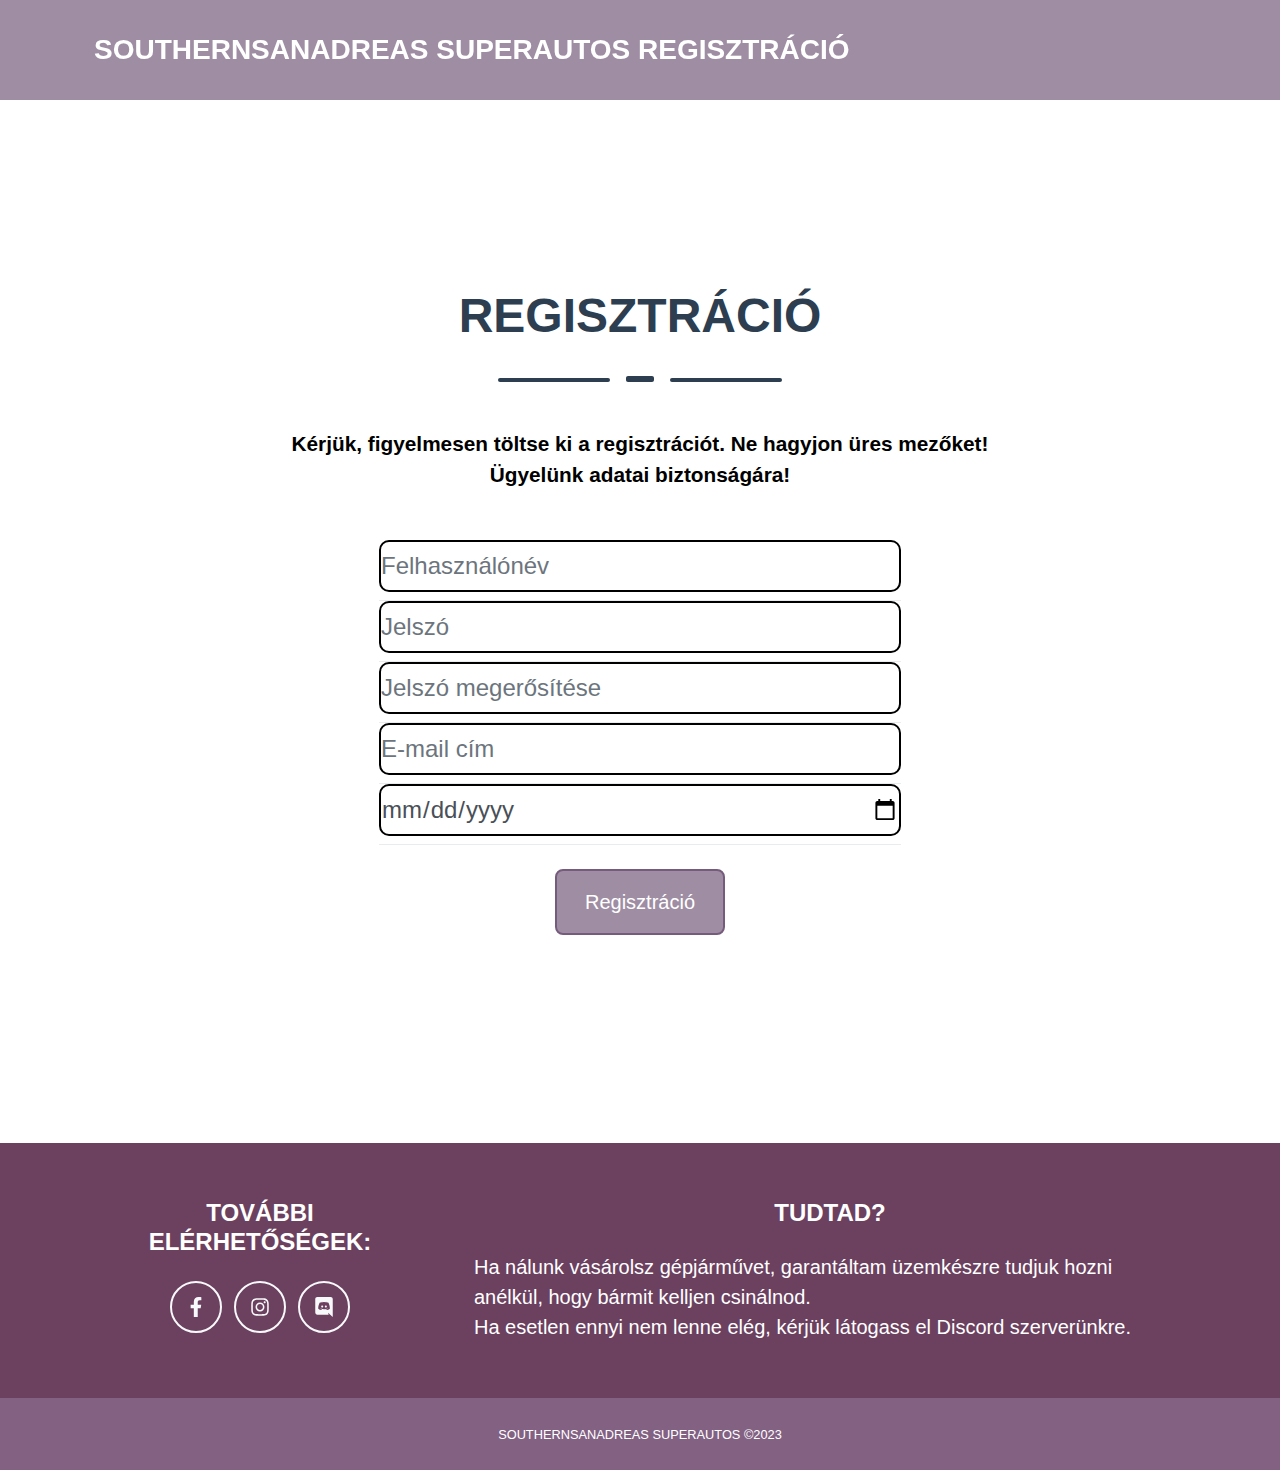
<file: regisztracio.html>
<!DOCTYPE html>
<html lang="hu">
<head>
    <meta charset="utf-8" />
    <meta name="viewport" content="width=device-width, initial-scale=1, shrink-to-fit=no" />

    <link rel="icon" type="image/x-icon" href="assets/img/register-icon.webp" />
    <title>Regisztráció</title>
    <script src="assets/fa-all.js"></script>
    <link href="assets/bootstrap.css" rel="stylesheet" />
    <link href="css.css" rel="stylesheet" />
    <script src="js.js"></script>
</head>

<body>
    <!-- Fejléc -->
    <nav class="navbar navbar-expand-lg bg-secondary text-uppercase fixed-top" id="mainNav">
        <div class="container">
            <a class="navbar-brand js-scroll-trigger">Southernsanadreas superautos regisztráció</a>
        </div>
    </nav>
    <header class="masthead text-white text-center">
    <section class="page-section">
        <div class="container">

            <h2 class="page-section-heading text-center text-uppercase text-secondary mb-0">Regisztráció</h2>

            <div class="divider-custom">
                <div class="divider-custom-line"></div>
                <div class="divider-custom-icon"><i class="fas fa-minus"></i></div>
                <div class="divider-custom-line"></div>
            </div>
            <p class="lead1">Kérjük, figyelmesen töltse ki a regisztrációt. Ne hagyjon üres mezőket! <br> Ügyelünk adatai biztonságára!</p>
            <div class="row">
                <div class="col-lg-6 mx-auto">
                    <form id="contactForm">
                        <div class="control-group">
                            <div class="form-group floating-label-form-group controls mb-0 pb-2">
                                <input class="form-control" id="name" type="text" placeholder="Felhasználónév" />
                            </div>
                        </div>
                        <div class="control-group">
                            <div class="form-group floating-label-form-group controls mb-0 pb-2">
                                <input class="form-control" id="name" type="text" placeholder="Jelszó" />
                            </div>
                        </div>
                        <div class="control-group">
                            <div class="form-group floating-label-form-group controls mb-0 pb-2">
                                <input class="form-control" id="name" type="text" placeholder="Jelszó megerősítése" />
                            </div>
                        </div>
                        <div class="control-group">
                            <div class="form-group floating-label-form-group controls mb-0 pb-2">
                                <input class="form-control" id="email" type="text" placeholder="E-mail cím" />
                            </div>
                        </div>
                        <div class="control-group">
                            <div class="form-group floating-label-form-group controls mb-0 pb-2">
                                <input class="form-control" id="date" type="date" placeholder="Születési dátum" />
                            </div>
                        </div>
                       
                        <br />
                        <div class="form-group">
                            <button class="btn btn-primary btn-xl" type="button"
                                onclick="reg()">Regisztráció
                            </button>
                        </div>
                    </form>
                </div>
            </div>
        </div>
    </section>
    </header>
    <!-- Lenti rész-->
    <footer class="footer text-center">
        <div class="container">
            <div class="row">

                <div class="col-lg-4 mb-5 mb-lg-0">
                    <h4 class="text-uppercase mb-4">További elérhetőségek:</h4>
                    <a class="btn btn-outline-light btn-social mx-1" href="#"><i
                            class="fab fa-fw fa-facebook-f"></i></a>
                    <a class="btn btn-outline-light btn-social mx-1" href="#"><i class="fab fa-fw fa-instagram"></i></a>
                    <a class="btn btn-outline-light btn-social mx-1" href="#"><i
                            class="fab fa-fw fa-discord"></i></a>
                </div>

                <div class="col-lg-8">
                    <h4 class="text-uppercase mb-4">Tudtad?</h4>
                    <p class="lead mb-0 text-left">
                       Ha nálunk vásárolsz gépjárművet, garantáltam üzemkészre tudjuk hozni anélkül, hogy bármit kelljen csinálnod.
                       <br>
                       Ha esetlen ennyi nem lenne elég, kérjük látogass el Discord szerverünkre.
                    </p>
                </div>
            </div>
        </div>
    </footer>

    <div class="copyright py-4 text-center text-white">
        <div class="container"><small>SOUTHERNSANADREAS SUPERAUTOS ©2023</small></div>
    </div>
</body>
<script src="assets/jquery.min.js"></script>
<script src="assets/bootstrap.bundle.min.js"></script>
<script src="assets/jquery.easing.min.js"></script>
<script src="assets/scripts.js"></script>
<script src="js.js"></script>

</html>
</file>
<file: css.css>
#rolunk-felirat {
    font-size: 45px;
    border: 3px solid white;
    border-radius: 10px;
    text-align: center;
    padding: 13px
}

.bg-primary {
    background-color: rgba(117, 92, 124, 0.7);
}
</file>
